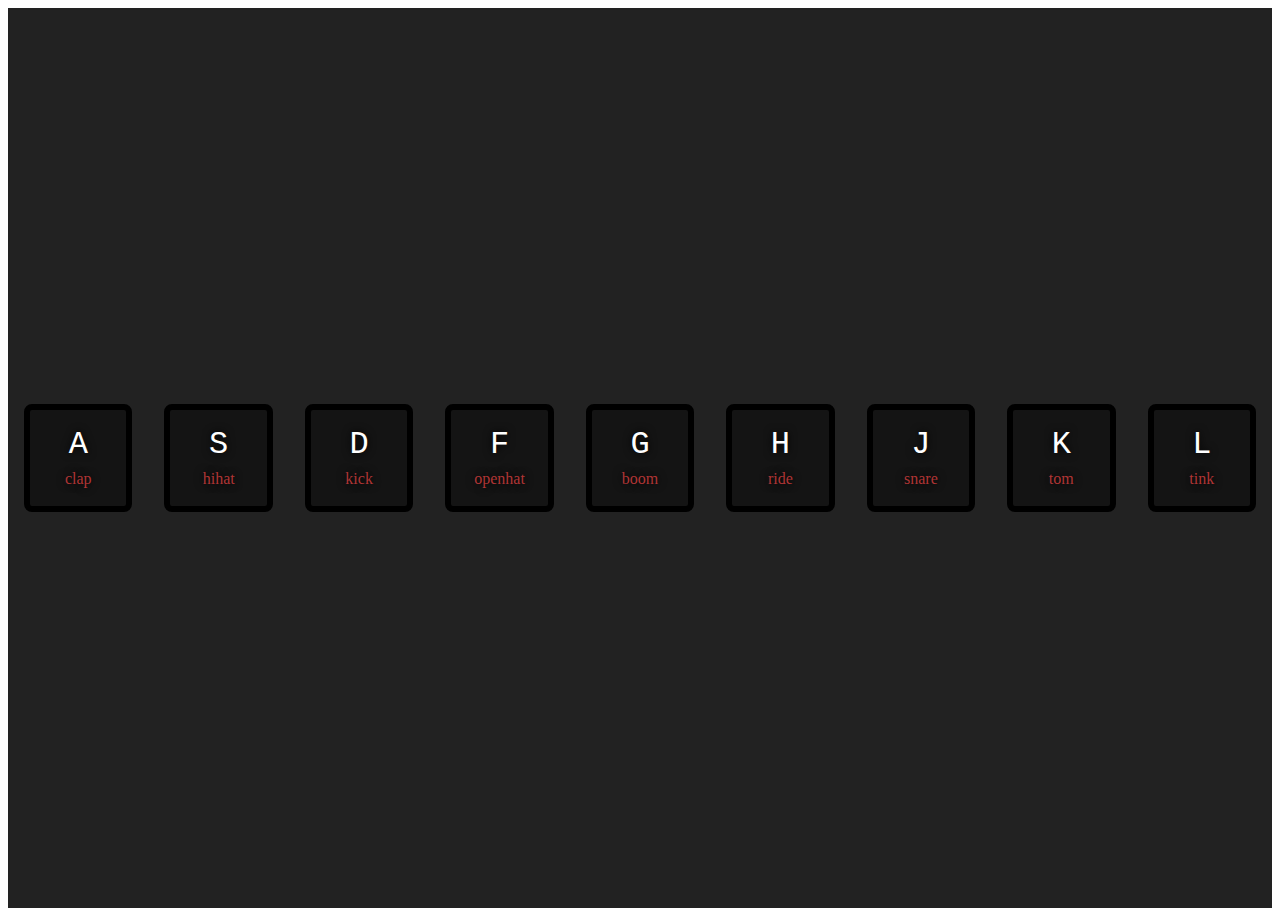
<file: 01 - Eventos con teclado - Teclado digital/index.html>
<!DOCTYPE html>
<html lang="en">
<head>
  <meta charset="UTF-8">
  <title>JS Drum Kit</title>
  <link rel="stylesheet" href="style.css">
  <link rel="icon" href="https://fav.farm/🔥" />
</head>
<body>


  <div class="keys">
    <div data-key="65" class="key">
      <kbd>A</kbd>
      <span class="sound">clap</span>
    </div>
    <div data-key="83" class="key">
      <kbd>S</kbd>
      <span class="sound">hihat</span>
    </div>
    <div data-key="68" class="key">
      <kbd>D</kbd>
      <span class="sound">kick</span>
    </div>
    <div data-key="70" class="key">
      <kbd>F</kbd>
      <span class="sound">openhat</span>
    </div>
    <div data-key="71" class="key">
      <kbd>G</kbd>
      <span class="sound">boom</span>
    </div>
    <div data-key="72" class="key">
      <kbd>H</kbd>
      <span class="sound">ride</span>
    </div>
    <div data-key="74" class="key">
      <kbd>J</kbd>
      <span class="sound">snare</span>
    </div>
    <div data-key="75" class="key">
      <kbd>K</kbd>
      <span class="sound">tom</span>
    </div>
    <div data-key="76" class="key">
      <kbd>L</kbd>
      <span class="sound">tink</span>
    </div>
  </div>

  <audio data-key="65" src="sonidos/clap.wav"></audio>
  <audio data-key="83" src="sonidos/hihat.wav"></audio>
  <audio data-key="68" src="sonidos/kick.wav"></audio>
  <audio data-key="70" src="sonidos/openhat.wav"></audio>
  <audio data-key="71" src="sonidos/boom.wav"></audio>
  <audio data-key="72" src="sonidos/ride.wav"></audio>
  <audio data-key="74" src="sonidos/snare.wav"></audio>
  <audio data-key="75" src="sonidos/tom.wav"></audio>
  <audio data-key="76" src="sonidos/tink.wav"></audio>

<script src="script.js"></script>


</body>
</html>
</file>
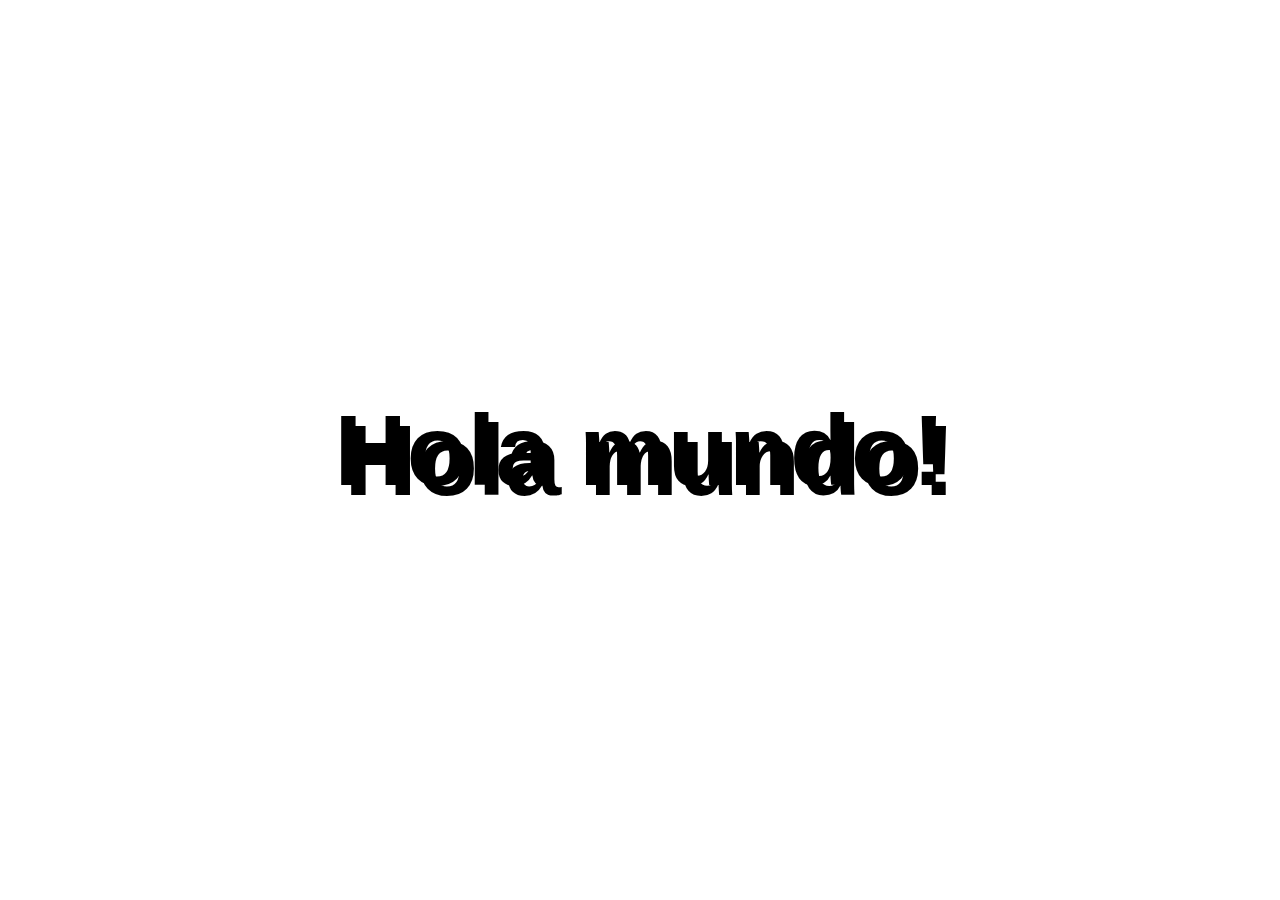
<file: 02 - Mousemove - animacion en texto/index.html>
<!DOCTYPE html>
<html lang="en">
<head>
  <meta charset="UTF-8">
  <title>Mouse Shadow</title>
 
</head>
<body>

  <div class="hero">
    <h1>Hola mundo!</h1>
  </div>

  <style>
  html {
    color: black;
    font-family: sans-serif;
  }

  body {
    margin: 0;
  }

  .hero {
    min-height: 100vh;
    display: flex;
    justify-content: center;
    align-items: center;
    color: black;
  }

  h1 {
    text-shadow: 10px 10px 0 rgba(0,0,0,1);
    font-size: 100px;
  }
  </style>

<script>
  const hero = document.querySelector('.hero');
  const text = hero.querySelector('h1');
  const walk = 100; 

  function shadow(e) {
    const { offsetWidth: width, offsetHeight: height } = hero;
    let { offsetX: x, offsetY: y } = e;

    if (this !== e.target) {
      x += e.target.offsetLeft;
      y += e.target.offsetTop;
    }

    const xWalk = Math.round((x / width * walk) - (walk / 2));
    const yWalk = Math.round((y / height * walk) - (walk / 2));

    text.style.textShadow = `
      ${xWalk}px ${yWalk}px 0 rgba(255,0,255,0.7),
      ${xWalk * -1}px ${yWalk}px 0 rgba(0,255,255,0.7),
      ${yWalk}px ${xWalk * -1}px 0 rgba(0,255,0,0.7),
      ${yWalk * -1}px ${xWalk}px 0 rgba(0,0,255,0.7)
    `;
  }

hero.addEventListener('mousemove', shadow);
</script>
</body>
</html>
</file>
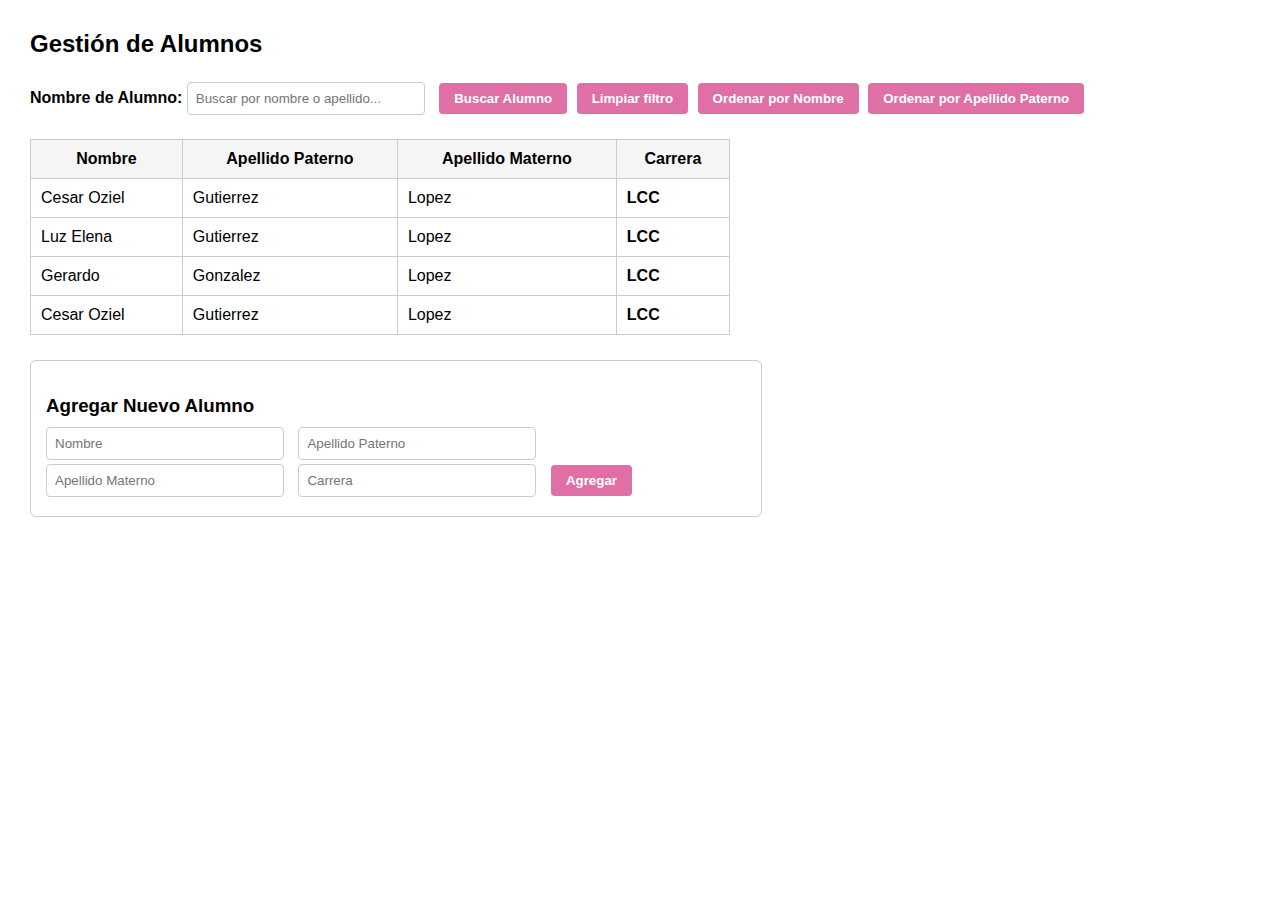
<file: 03 - Arreglos Intro/index.html>
<!DOCTYPE html>
<html lang="es">
<head>
<meta charset="UTF-8">
<meta name="viewport" content="width=device-width, initial-scale=1.0">
<title>Búsqueda y Registro de Alumnos</title>
<style>
  body {
    font-family: Arial, sans-serif;
    margin: 30px;
  }

  label {
    font-weight: bold;
  }

  input[type="text"] {
    padding: 8px;
    width: 220px;
    margin-right: 10px;
    border: 1px solid #ccc;
    border-radius: 4px;
  }

  button {
    background-color: #e06fa6;
    color: white;
    border: none;
    padding: 8px 15px;
    margin: 5px 5px 5px 0;
    border-radius: 4px;
    cursor: pointer;
    font-weight: bold;
  }

  button:hover {
    background-color: #c95e91;
  }

  .tabla-alumnos {
    margin-top: 20px;
    border-collapse: collapse;
    width: 100%;
    max-width: 700px;
  }

  .tabla-alumnos th, .tabla-alumnos td {
    border: 1px solid #ccc;
    padding: 10px;
  }

  .tabla-alumnos th {
    background-color: #f5f5f5;
  }

  .form-nuevo {
    margin-top: 25px;
    padding: 15px;
    border: 1px solid #ccc;
    border-radius: 6px;
    max-width: 700px;
  }

  .form-nuevo h3 {
    margin-bottom: 10px;
  }
</style>
</head>
<body>

  <h2>Gestión de Alumnos</h2>
  <label for="nombreAlumno">Nombre de Alumno:</label>
  <input type="text" id="nombreAlumno" placeholder="Buscar por nombre o apellido...">
  <button onclick="buscarAlumno()">Buscar Alumno</button>
  <button onclick="limpiarFiltro()">Limpiar filtro</button>
  <button onclick="ordenarPorNombre()">Ordenar por Nombre</button>
  <button onclick="ordenarPorApellido()">Ordenar por Apellido Paterno</button>

  <table class="tabla-alumnos" id="tablaAlumnos">
    <thead>
      <tr>
        <th>Nombre</th>
        <th>Apellido Paterno</th>
        <th>Apellido Materno</th>
        <th>Carrera</th>
      </tr>
    </thead>
    <tbody></tbody>
  </table>

  <div class="form-nuevo">
    <h3>Agregar Nuevo Alumno</h3>
    <input type="text" id="nuevoNombre" placeholder="Nombre">
    <input type="text" id="nuevoApellidoP" placeholder="Apellido Paterno">
    <input type="text" id="nuevoApellidoM" placeholder="Apellido Materno">
    <input type="text" id="nuevoCarrera" placeholder="Carrera">
    <button onclick="agregarAlumno()">Agregar</button>
  </div>

<script>
  let alumnos = [
    { nombre: "Cesar Oziel", apellidoPaterno: "Gutierrez", apellidoMaterno: "Lopez", carrera: "LCC" },
    { nombre: "Luz Elena", apellidoPaterno: "Gutierrez", apellidoMaterno: "Lopez", carrera: "LCC" },
    { nombre: "Gerardo", apellidoPaterno: "Gonzalez", apellidoMaterno: "Lopez", carrera: "LCC" },
    { nombre: "Cesar Oziel", apellidoPaterno: "Gutierrez", apellidoMaterno: "Lopez", carrera: "LCC" }
  ];

  const tablaBody = document.querySelector("#tablaAlumnos tbody");

  function mostrarAlumnos(lista) {
    tablaBody.innerHTML = "";
    lista.forEach(alumno => {
      const fila = `
        <tr>
          <td>${alumno.nombre}</td>
          <td>${alumno.apellidoPaterno}</td>
          <td>${alumno.apellidoMaterno}</td>
          <td><b>${alumno.carrera}</b></td>
        </tr>
      `;
      tablaBody.innerHTML += fila;
    });
  }

  function buscarAlumno() {
    const texto = document.getElementById("nombreAlumno").value.toLowerCase().trim();
    const filtrados = alumnos.filter(a => 
      a.nombre.toLowerCase().includes(texto) ||
      a.apellidoPaterno.toLowerCase().includes(texto) ||
      a.apellidoMaterno.toLowerCase().includes(texto)
    );
    mostrarAlumnos(filtrados);
  }

  function limpiarFiltro() {
    document.getElementById("nombreAlumno").value = "";
    mostrarAlumnos(alumnos);
  }

  function ordenarPorNombre() {
    alumnos.sort((a, b) => a.nombre.localeCompare(b.nombre, 'es', { sensitivity: 'base' }));
    mostrarAlumnos(alumnos);
  }

  function ordenarPorApellido() {
    alumnos.sort((a, b) => a.apellidoPaterno.localeCompare(b.apellidoPaterno, 'es', { sensitivity: 'base' }));
    mostrarAlumnos(alumnos);
  }

  function agregarAlumno() {
    const nombre = document.getElementById("nuevoNombre").value.trim();
    const apP = document.getElementById("nuevoApellidoP").value.trim();
    const apM = document.getElementById("nuevoApellidoM").value.trim();
    const carrera = document.getElementById("nuevoCarrera").value.trim();

    if (!nombre || !apP || !apM || !carrera) {
      alert("Por favor completa todos los campos.");
      return;
    }

    alumnos.push({ nombre, apellidoPaterno: apP, apellidoMaterno: apM, carrera });
    limpiarCamposNuevo();
    mostrarAlumnos(alumnos);
  }

  function limpiarCamposNuevo() {
    document.getElementById("nuevoNombre").value = "";
    document.getElementById("nuevoApellidoP").value = "";
    document.getElementById("nuevoApellidoM").value = "";
    document.getElementById("nuevoCarrera").value = "";
  }

  mostrarAlumnos(alumnos);
</script>

</body>
</html>
</file>
<file: 01 - Eventos con teclado - Teclado digital/style.css>
.keys {
  display: flex;
  flex: 1;
  justify-content: center;
  align-items: center;
  height: 100vh;
  background: #222;
}

.key {
  border: 0.4rem solid black;
  border-radius: 0.5rem;
  margin: 1rem;
  font-size: 1.5rem;
  padding: 1rem 0.5rem;
  transition: all 0.07s ease;
  width: 6rem;
  text-align: center;
  color: white;
  background: rgba(0,0,0,0.4);
  text-shadow: 0 0 0.5rem black;
}

.playing {
  transform: scale(1.1);
  border-color: #ff0000;
  box-shadow: 0 0 1rem #ff0800;
}

kbd {
  display: block;
  font-size: 2rem;
}

.sound {
  font-size: 1rem;
  color: #b03535;
}
</file>
